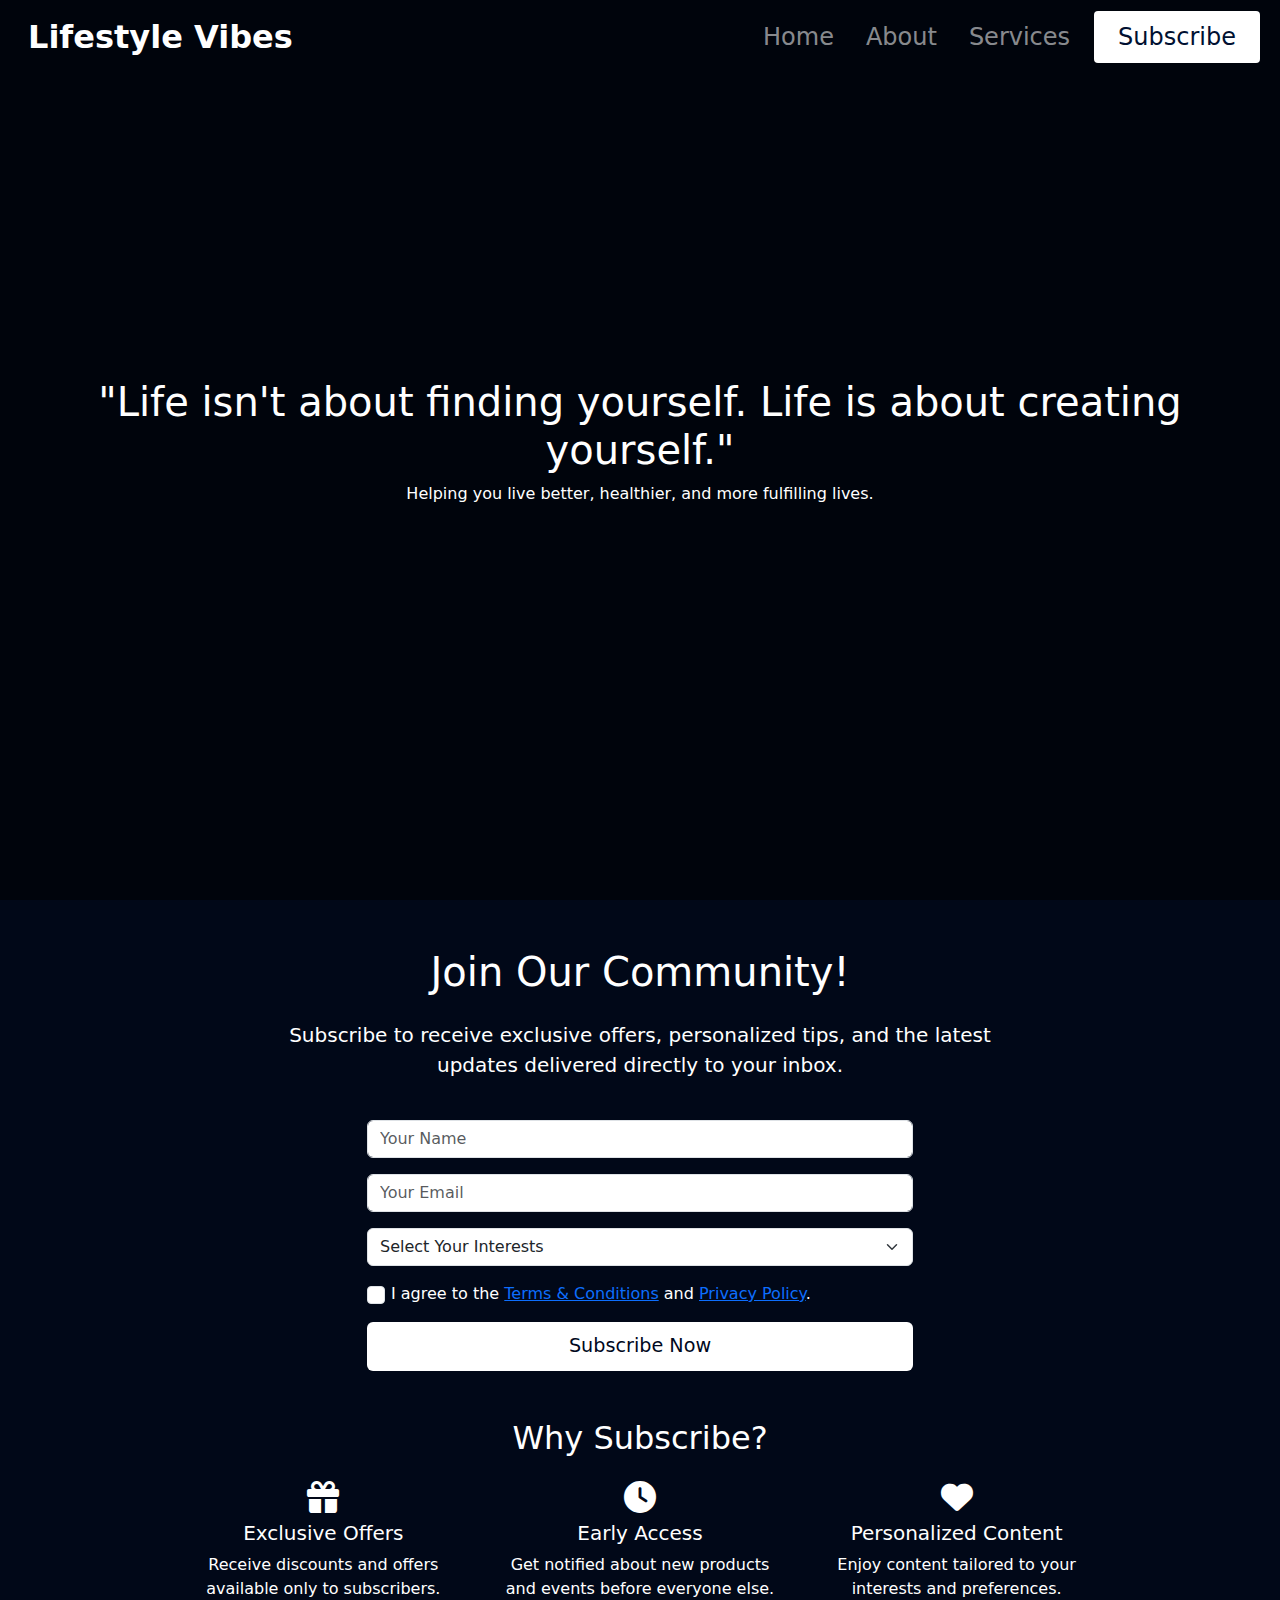
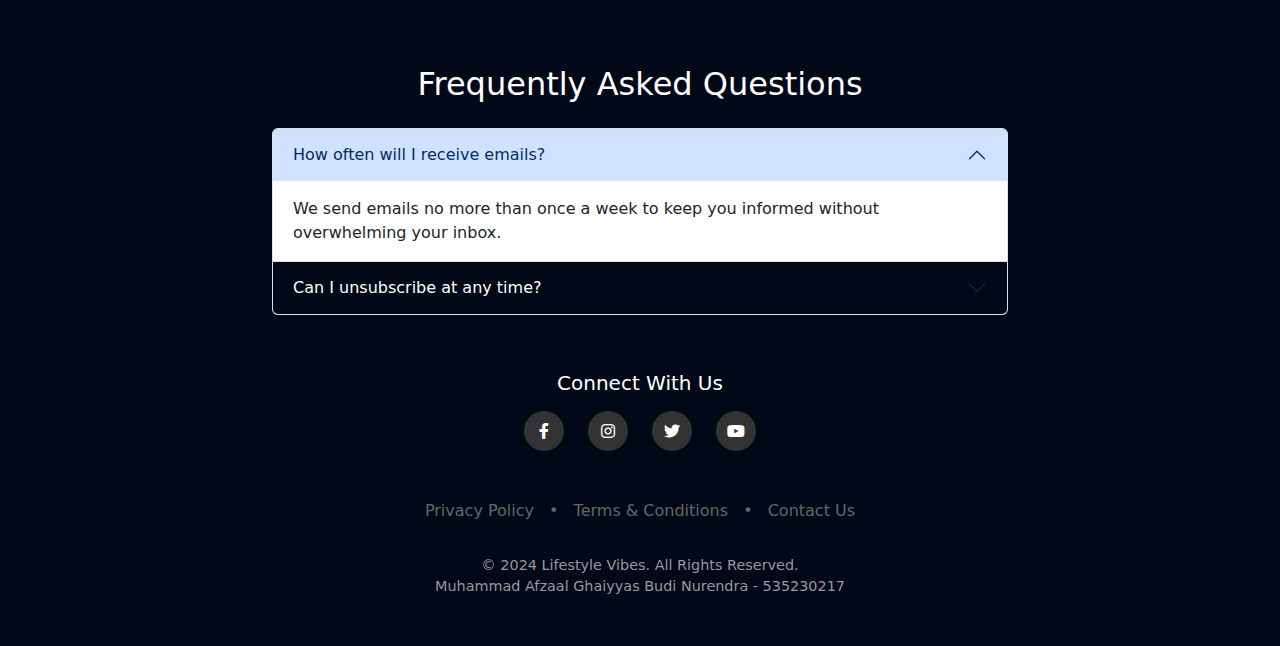
<file: subscribe.html>
<!DOCTYPE html>
<html lang="en">

<head>
  <meta charset="UTF-8">
  <meta name="viewport" content="width=device-width, initial-scale=1.0">
  <title>LifeStyle Vibes</title>
  <link href="https://cdn.jsdelivr.net/npm/bootstrap@5.3.3/dist/css/bootstrap.min.css" rel="stylesheet"
    integrity="sha384-QWTKZyjpPEjISv5WaRU9OFeRpok6YctnYmDr5pNlyT2bRjXh0JMhjY6hW+ALEwIH" crossorigin="anonymous">
  <script src="https://cdn.jsdelivr.net/npm/bootstrap@5.3.3/dist/js/bootstrap.bundle.min.js"
    integrity="sha384-YvpcrYf0tY3lHB60NNkmXc5s9fDVZLESaAA55NDzOxhy9GkcIdslK1eN7N6jIeHz"
    crossorigin="anonymous"></script>
  <link rel="stylesheet" href="https://cdnjs.cloudflare.com/ajax/libs/font-awesome/6.0.0/css/all.min.css">
  <link rel="stylesheet" href="subscribe.css">
</head>

<body>
  <div class="container-fluid p-0">
    <nav class="navbar navbar-expand-lg navbar-dark">
      <div class="container-fluid">
        <a class="navbar-brand mx-3" href="#"><strong>Lifestyle Vibes</strong></a>
        <button class="navbar-toggler" type="button" data-bs-toggle="collapse" data-bs-target="#navbarNav"
          aria-controls="navbarNav" aria-expanded="false" aria-label="Toggle navigation">
          <span class="navbar-toggler-icon"></span>
        </button>
        <div class="collapse navbar-collapse" id="navbarNav">
          <ul class="navbar-nav ms-auto">
            <li class="nav-item">
              <a class="nav-link mx-2" href="index.html">Home</a>
            </li>
            <li class="nav-item">
              <a class="nav-link mx-2" href="about.html">About</a>
            </li>
            <li class="nav-item">
              <a class="nav-link mx-2" href="services.html">Services</a>
            </li>
            <li class="nav-item">
              <a class="btn btn-subscribe mx-2" href="subscribe.html#subs">Subscribe</a>
            </li>
          </ul>
        </div>
      </div>
    </nav>
  </div>

  <div class="hero-image d-flex align-items-center justify-content-center">
    <video autoplay muted loop id="hero-background-video">
      <source src="https://cdn.pixabay.com/video/2023/01/30/148594-794221537_large.mp4" type="video/mp4">
    </video>
    <div class="overlay"></div>
    <div class="text-content text-center text-white">
      <h1>"Life isn't about finding yourself. Life is about creating yourself."</h1>
      <p>Helping you live better, healthier, and more fulfilling lives.</p>
    </div>
  </div>

  <div class="container mt-5">
    <div class="row justify-content-center">
      <div class="col-md-8 text-center">
        <div id="subs">
          <h1 class="mb-4">Join Our Community!</h1>
          <p class="lead">Subscribe to receive exclusive offers, personalized tips, and the latest updates delivered
            directly to your inbox.</p>
        </div>
      </div>
    </div>

    <div class="row justify-content-center mt-4">
      <div class="col-md-6">
        <form class="subscribe-form">
          <div class="mb-3">
            <input type="text" class="form-control" placeholder="Your Name" required>
          </div>
          <div class="mb-3">
            <input type="email" class="form-control" placeholder="Your Email" required>
          </div>
          <div class="mb-3">
            <select class="form-select" required>
              <option value="" disabled selected>Select Your Interests</option>
              <option value="fitness">Fitness & Health</option>
              <option value="wellness">Wellness & Lifestyle</option>
              <option value="nutrition">Nutrition Tips</option>
            </select>
          </div>
          <div class="form-check mb-3">
            <input class="form-check-input" type="checkbox" id="gdprCheck" required>
            <label class="form-check-label" for="gdprCheck">
              I agree to the <a href="#">Terms & Conditions</a> and <a href="#">Privacy Policy</a>.
            </label>
          </div>
          <button type="submit" class="btn btn-subscribe2 w-100">Subscribe Now</button>
        </form>
      </div>
    </div>

    <div class="row justify-content-center mt-5">
      <div class="col-md-10">
        <h2 class="text-center mb-4">Why Subscribe?</h2>
        <div class="row text-center">
          <div class="col-md-4">
            <i class="fas fa-gift fa-2x mb-2"></i>
            <h5>Exclusive Offers</h5>
            <p>Receive discounts and offers available only to subscribers.</p>
          </div>
          <div class="col-md-4">
            <i class="fas fa-clock fa-2x mb-2"></i>
            <h5>Early Access</h5>
            <p>Get notified about new products and events before everyone else.</p>
          </div>
          <div class="col-md-4">
            <i class="fas fa-heart fa-2x mb-2"></i>
            <h5>Personalized Content</h5>
            <p>Enjoy content tailored to your interests and preferences.</p>
          </div>
        </div>
      </div>
    </div>

    <div class="row justify-content-center mt-5">
      <div class="col-md-8">
        <h2 class="text-center mb-4">Frequently Asked Questions</h2>
        <div class="accordion" id="faqAccordion">
          <div class="accordion-item">
            <h2 class="accordion-header" id="headingOne">
              <button class="accordion-button" type="button" data-bs-toggle="collapse" data-bs-target="#faqOne"
                aria-expanded="true" aria-controls="faqOne">
                How often will I receive emails?
              </button>
            </h2>
            <div id="faqOne" class="accordion-collapse collapse show" aria-labelledby="headingOne"
              data-bs-parent="#faqAccordion">
              <div class="accordion-body">
                We send emails no more than once a week to keep you informed without overwhelming your inbox.
              </div>
            </div>
          </div>
          <div class="accordion-item">
            <h2 class="accordion-header" id="headingTwo">
              <button class="accordion-button collapsed" type="button" data-bs-toggle="collapse"
                data-bs-target="#faqTwo" aria-expanded="false" aria-controls="faqTwo">
                Can I unsubscribe at any time?
              </button>
            </h2>
            <div id="faqTwo" class="accordion-collapse collapse" aria-labelledby="headingTwo"
              data-bs-parent="#faqAccordion">
              <div class="accordion-body">
                Yes, you can unsubscribe at any time by clicking the "Unsubscribe" link in our emails.
              </div>
            </div>
          </div>
        </div>
      </div>
    </div>
  </div>

  <footer class="footer mt-2">
    <div class="container">
      <div class="row justify-content-center text-center">
        <div class="col-md-12 mb-4">
          <h5 class="mb-3">Connect With Us</h5>
          <div class="social-links">
            <a href="https://web.facebook.com/" class="social-link" target="_blank"><i
                class="fab fa-facebook-f"></i></a>
            <a href="https://www.instagram.com/" class="social-link" target="_blank"><i
                class="fab fa-instagram"></i></a>
            <a href="https://x.com/" class="social-link" target="_blank"><i class="fab fa-twitter"></i></a>
            <a href="https://www.youtube.com/" class="social-link" target="_blank"><i class="fab fa-youtube"></i></a>
          </div>
        </div>
        <div class="col-md-12 mb-3">
          <div class="footer-links">
            <a href="#">Privacy Policy</a>
            <span class="separator">•</span>
            <a href="#">Terms & Conditions</a>
            <span class="separator">•</span>
            <a href="subscribe.html">Contact Us</a>
          </div>
        </div>
        <div class="col-md-12">
          <p class="copyright">
            © 2024 Lifestyle Vibes. All Rights Reserved.
          </p>
          <p class="copyright">
            Muhammad Afzaal Ghaiyyas Budi Nurendra - 535230217
          </p>
        </div>
      </div>
    </div>
  </footer>
</body>

</html>
</file>
<file: subscribe.css>
body {
  background-color: #010818;
  color: white;
}

.navbar {
  background-color: transparent;
  position: absolute;
  top: 0;
  left: 0;
  width: 100%;
  z-index: 10;
}

.navbar-brand {
  font-size: clamp(1.5rem, 2.5vw, 3rem);
}

.nav-link {
  font-size: clamp(1rem, 2vw, 1.5rem);
}

.nav-link:hover {
  color: #ffffff;
}

.btn-subscribe {
  background-color: #ffffff;
  color: rgb(0, 16, 49);
  border: none;
  padding: 0.5rem 1.5rem;
  border-radius: 4px;
  font-size: clamp(1rem, 2vw, 1.5rem);
}

.about-section {
  padding: 4rem 0;
}

.about-section img {
  max-width: 100%;
  height: auto;
  margin: 2rem 0;
}

.workspace-img {
  border-radius: 8px;
}

input {
  background-color: #2c3338;
  border: none;
  color: white;
  padding: 0.5rem;
  margin-bottom: 1rem;
}

input::placeholder {
  color: #6c757d;
}

.subscribe-form {
  max-width: 600px;
}

/* Video  */

.hero-image {
  height: 100vh;
  width: 100%;
  position: relative;
  overflow: hidden;
}

#hero-background-video {
  position: absolute;
  right: 0;
  bottom: 0;
  width: 100%;
  height: 100%;
  z-index: 0;
  object-fit: cover;
}

.overlay {
  position: absolute;
  top: 0;
  left: 0;
  width: 100%;
  height: 100%;
  background-color: rgba(0, 0, 0, 0.5);
}

.text-content {
  z-index: 1;
  color: white;
  text-align: center;
}

/* Subs */

.btn-subscribe2 {
  background-color: #ffffff;
  color: rgb(0, 8, 32);
  border: none;
  padding: 10px 20px;
  font-size: 1.2rem;
  transition: background-color 0.3s;
}

.subscribe-form input,
.subscribe-form select {
  margin-bottom: 10px;
}

.accordion-button {
  background-color: #010818;
  color: #ffffff;
}

.accordion-button:focus {
  box-shadow: none;
}


/* Footer */
.footer {
  background-color: #010818;
  padding: 3rem 0;
  color: white;
}

.social-links {
  display: flex;
  justify-content: center;
  gap: 1.5rem;
  margin-bottom: 1.5rem;
}

.social-link {
  display: flex;
  align-items: center;
  justify-content: center;
  width: 40px;
  height: 40px;
  border-radius: 50%;
  background-color: #333;
  color: white;
  text-decoration: none;
  transition: all 0.3s ease;
}

.social-link:hover {
  color: white;
  transform: translateY(-3px);
  background-color: var(--your-brand-color);
}

.footer-links {
  margin-bottom: 1rem;
}

.footer-links a {
  color: #666;
  text-decoration: none;
  transition: color 0.3s ease;
}

.footer-links a:hover {
  color: white;
}

.separator {
  color: #666;
  margin: 0 10px;
}

.copyright {
  color: #999;
  font-size: 0.9rem;
  margin: 0;
}

/* Responsiveness */
@media (max-width: 768px) {
  .row {
    flex-direction: column;
    align-items: center;
  }

  .btn-subscribe {
    width: 100%;
    margin-top: 1rem;
  }

  .footer {
    padding: 2rem 0;
  }

  .social-links {
    gap: 1rem;
  }

  .social-link {
    width: 35px;
    height: 35px;
  }
}
</file>
